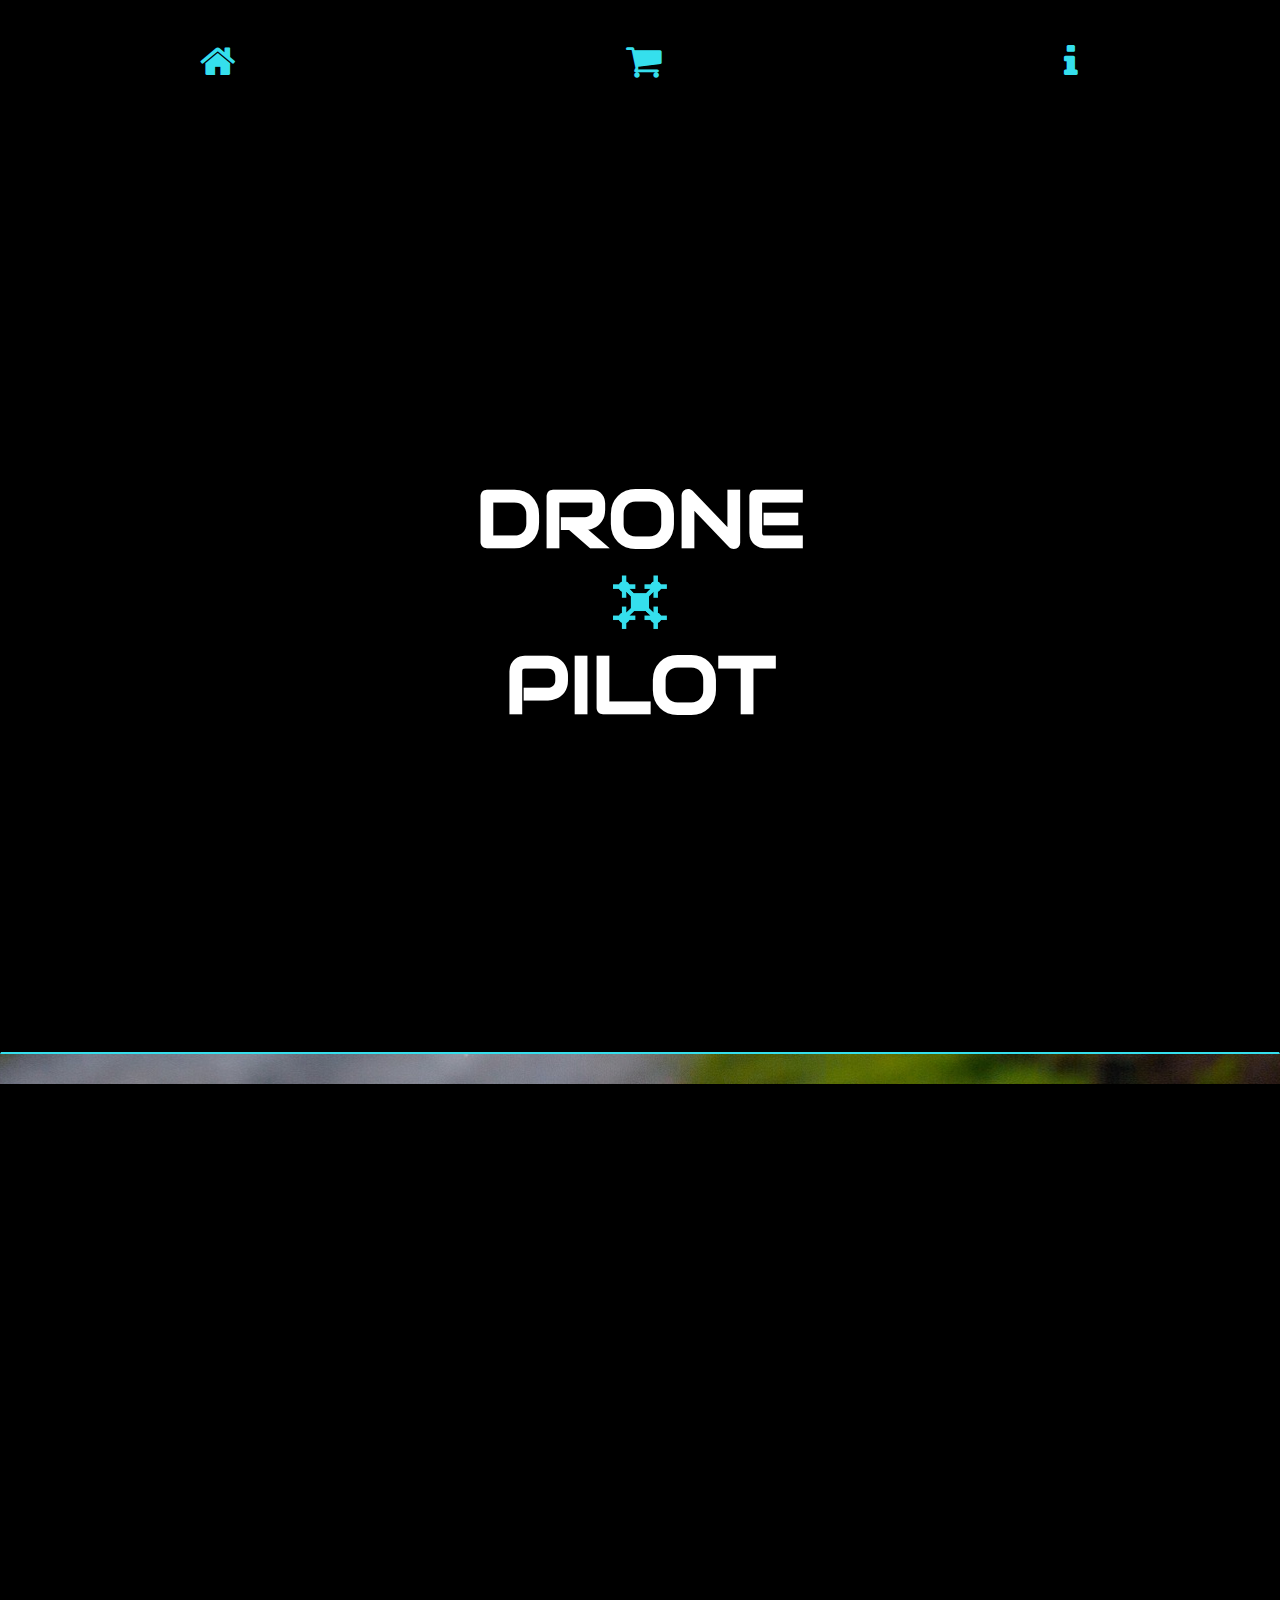
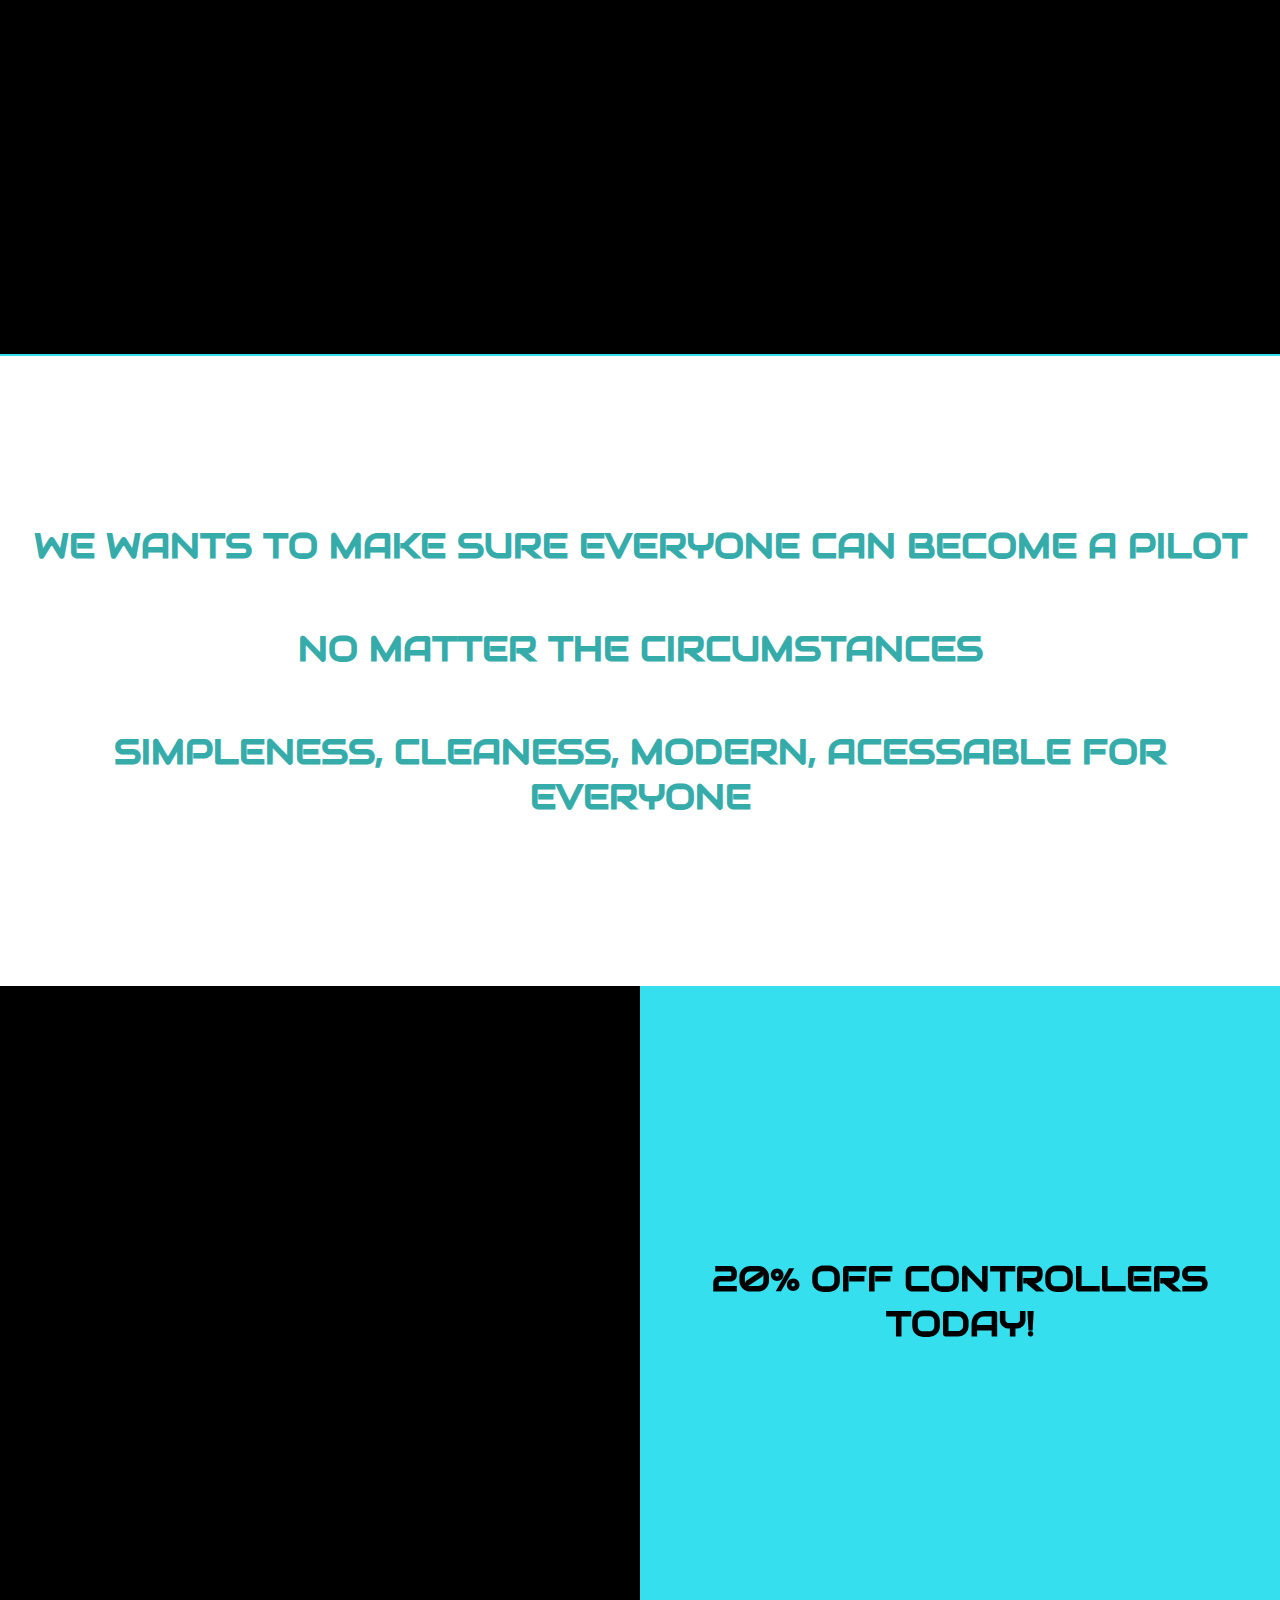
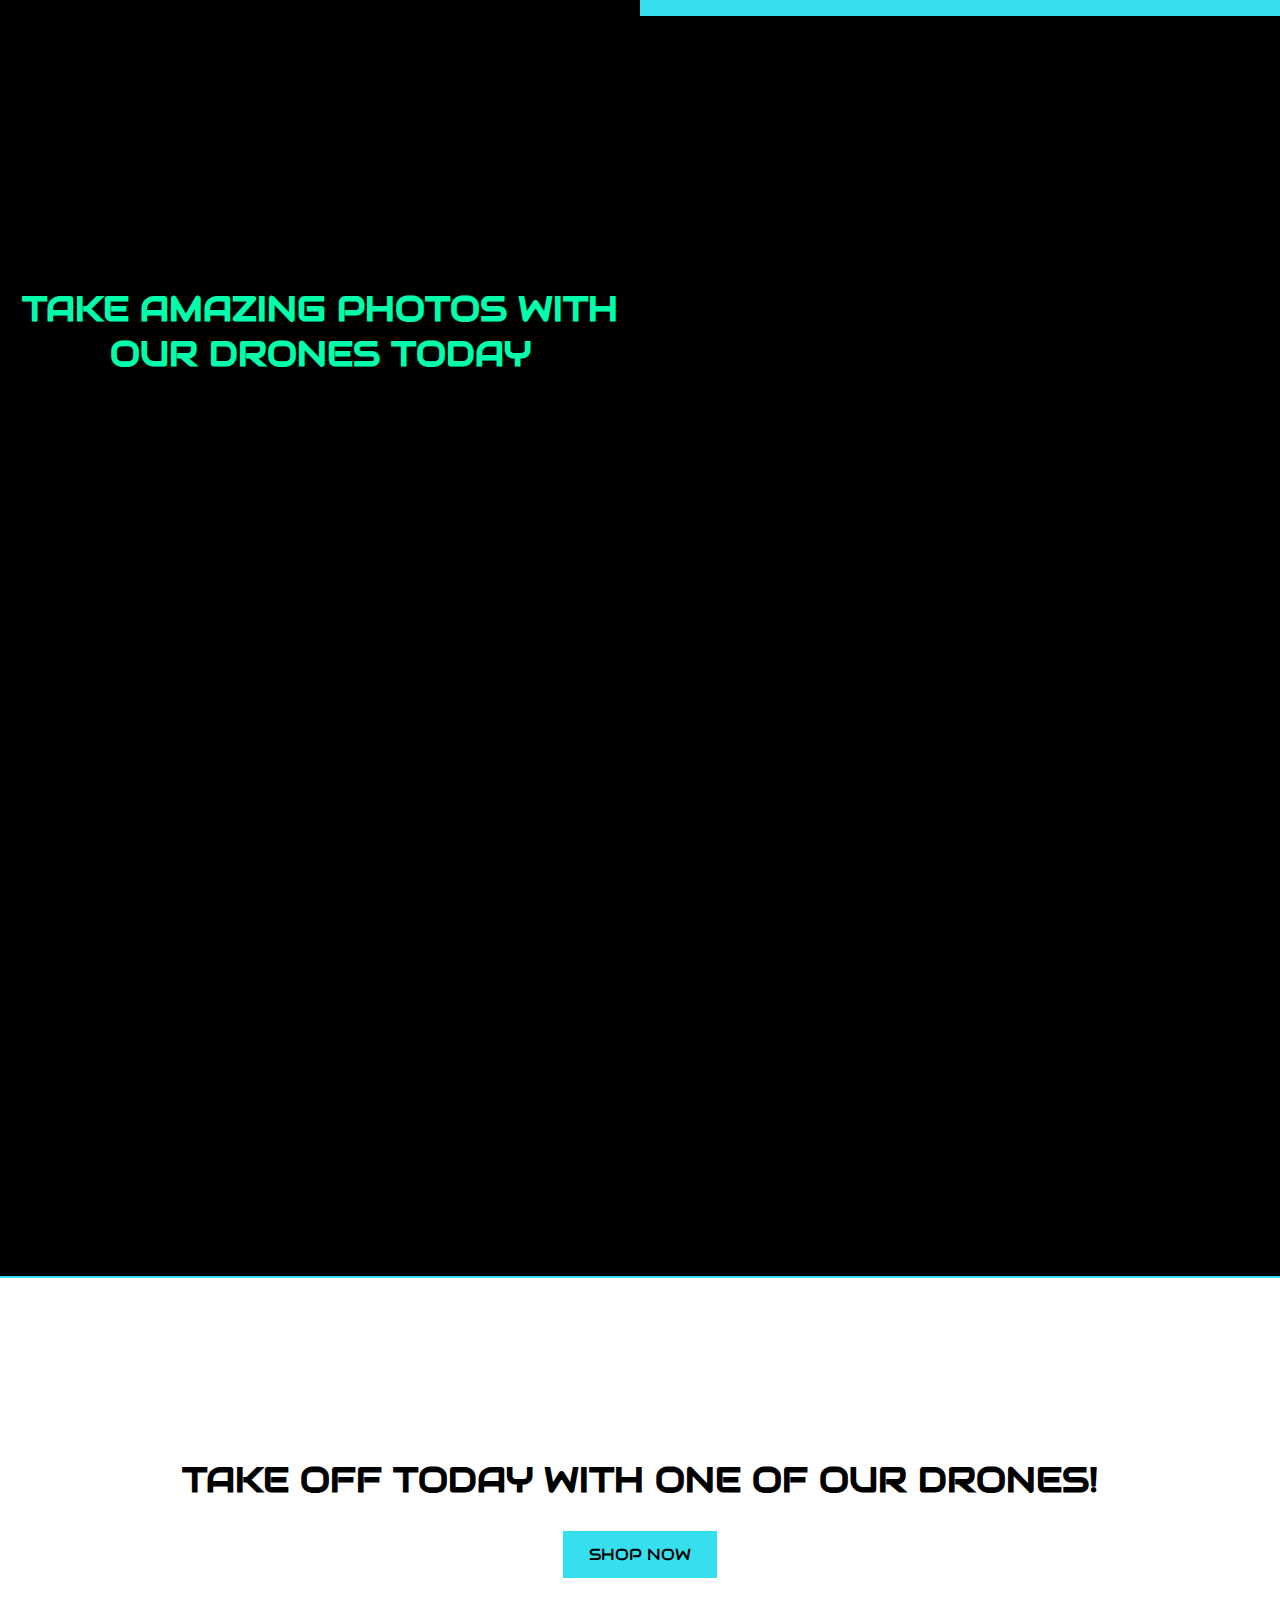
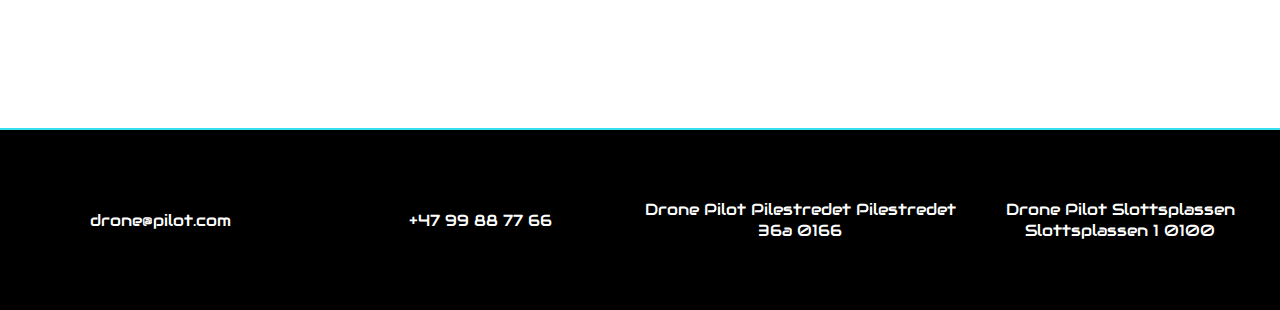
<file: index.html>
<!DOCTYPE html>
<html lang="en" dir="ltr">
  <head>
    <meta charset="utf-8">

    <link rel="stylesheet" href="style.css">
    <link rel="stylesheet" href="https://cdnjs.cloudflare.com/ajax/libs/font-awesome/4.7.0/css/font-awesome.min.css">
    <link href="https://fonts.googleapis.com/css2?family=Audiowide&display=swap" rel="stylesheet">
    <link href="https://fonts.googleapis.com/css2?family=Questrial&display=swap" rel="stylesheet">
    <!--Wix Logo Maker -->
    <link rel="icon" href="Bilder/Favi.png">

    <title>Drone Pilot</title>
  </head>
  <body>
    <header>
    <nav>
      <ul>
        <li>
          <span>
            <i class="fa fa-home" aria-hidden="true"></i>
          </span>
          <span>
            <a href="index.html">HOME</a>
          </span>
        </li>
        <li>
          <span>
            <i class="fa fa-shopping-cart" aria-hidden="true"></i>
          </span>
          <span>
            <a href="products.html">PRODUCTS</a>
          </span>
        </li>
        <li>
          <span>
            <i class="fa fa-info" aria-hidden="true"></i>
          </span>
          <span>
            <a href="aboutus.html">ABOUT US</a>
          </span>
        </li>
      </ul>
    </nav>
    </header>
    <main>
      <!--Wix Logo Maker -->
<h1 id="Header">DRONE <img src="bilder/Logo.png" alt="Logo">PILOT</h1>

<div id="Nyheter">

  <div id="NyheterBilde">

  </div>
  <div id="NyheterTekst">
    <h2>
      WE WANTS TO MAKE SURE EVERYONE CAN BECOME A PILOT
    </h2>
    <h2>NO MATTER THE CIRCUMSTANCES</h2>
    <h2>SIMPLENESS, CLEANESS, MODERN, ACESSABLE FOR EVERYONE</h2>

  </div>

  <div id="NyheterBilde2">

  </div>

  <div id="NyheterTekst2">
    <h2>
      20% OFF CONTROLLERS TODAY!
    </h2>
  </div>

    <div id="NyheterTekst3">
      <h2>
        TAKE AMAZING PHOTOS WITH OUR DRONES TODAY
      </h2>
  </div>

    <div id="NyheterBilde3">

    </div>

    <div id="NyheterBilde4">

    </div>
    <div id="NyheterBilde5">

    </div>

    <div id="NyheterTekst4">
      <h2>
        TAKE OFF TODAY WITH ONE OF OUR DRONES!
      </h2>
      <a id="KNAPP" href="products.html">SHOP NOW</a>
  </div>

  <footer>
    <a href="mailto: drone@pilot.com">drone@pilot.com</a>
    <p>+47 99 88 77 66</p>
    <p>Drone Pilot Pilestredet Pilestredet 36a 0166</p>
    <p>Drone Pilot Slottsplassen Slottsplassen 1 0100</p>
  </footer>

</div>
</main>

  </body>
</html>
</file>
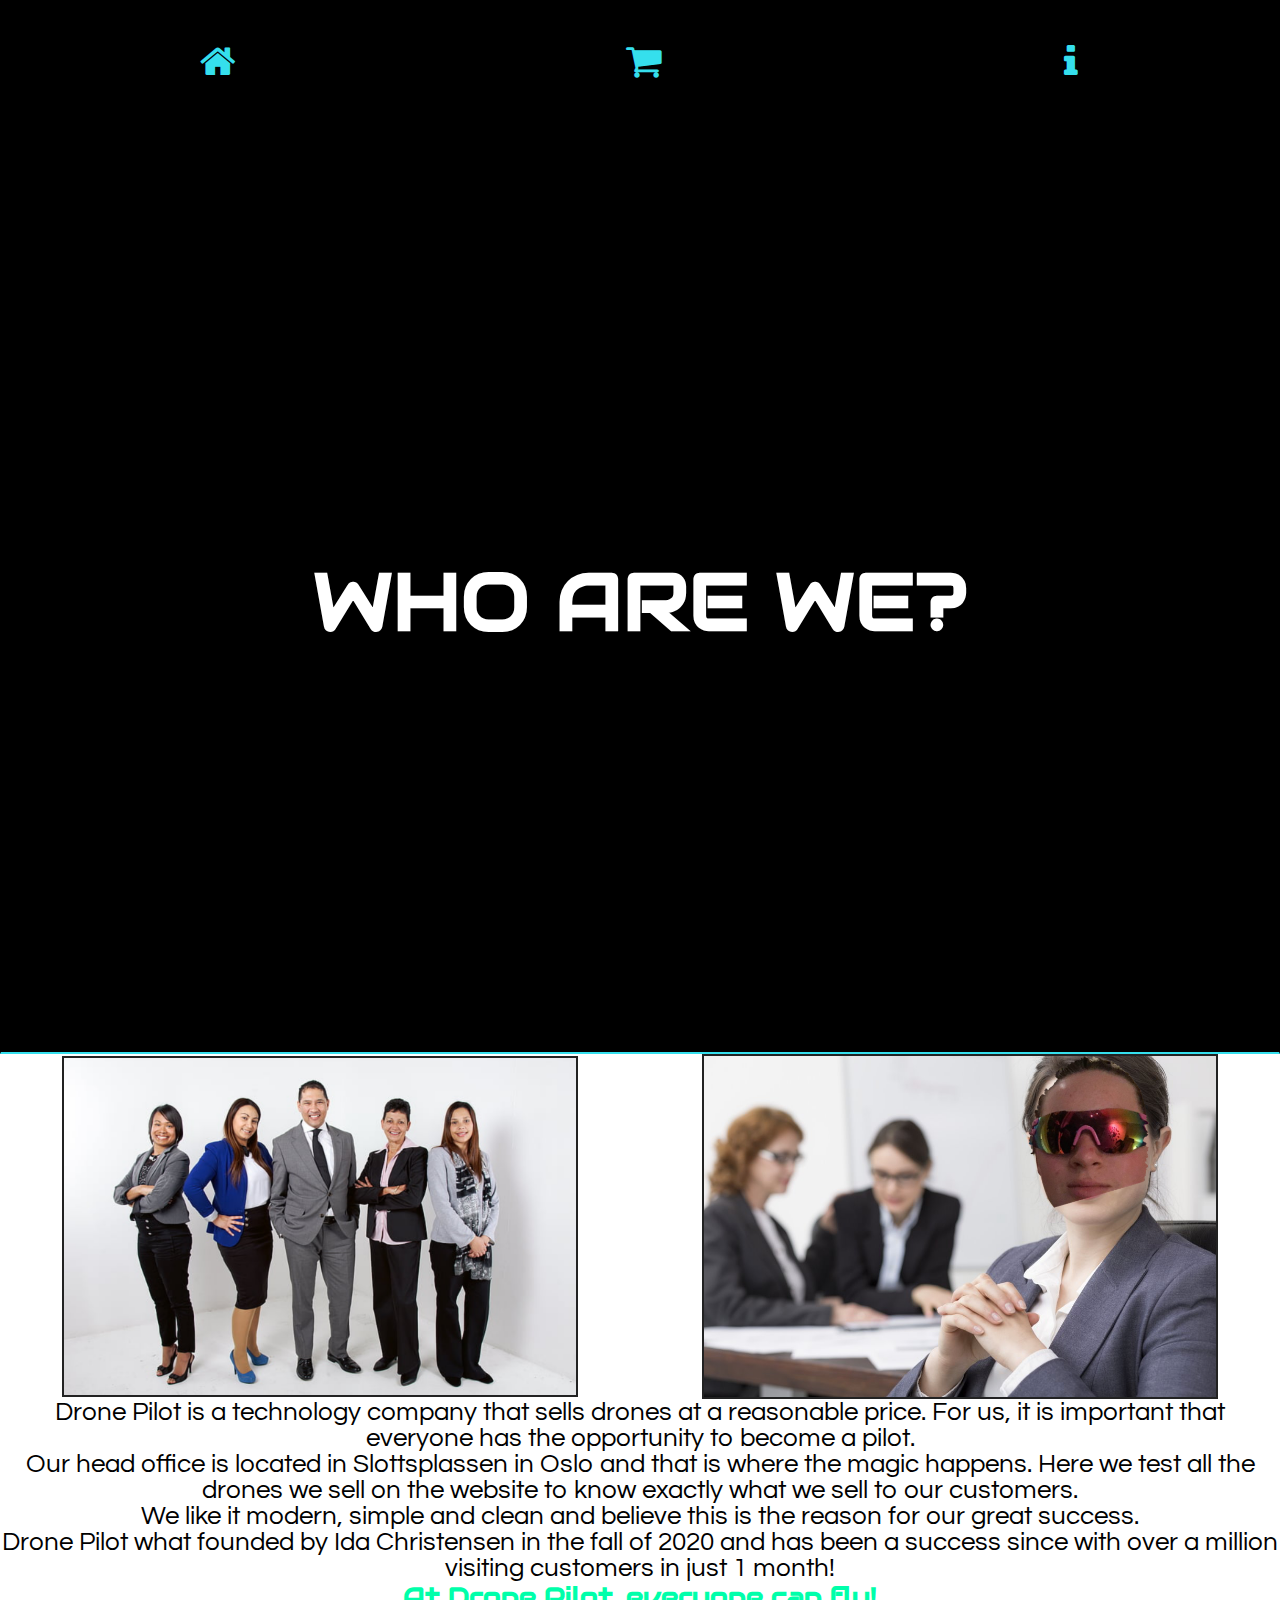
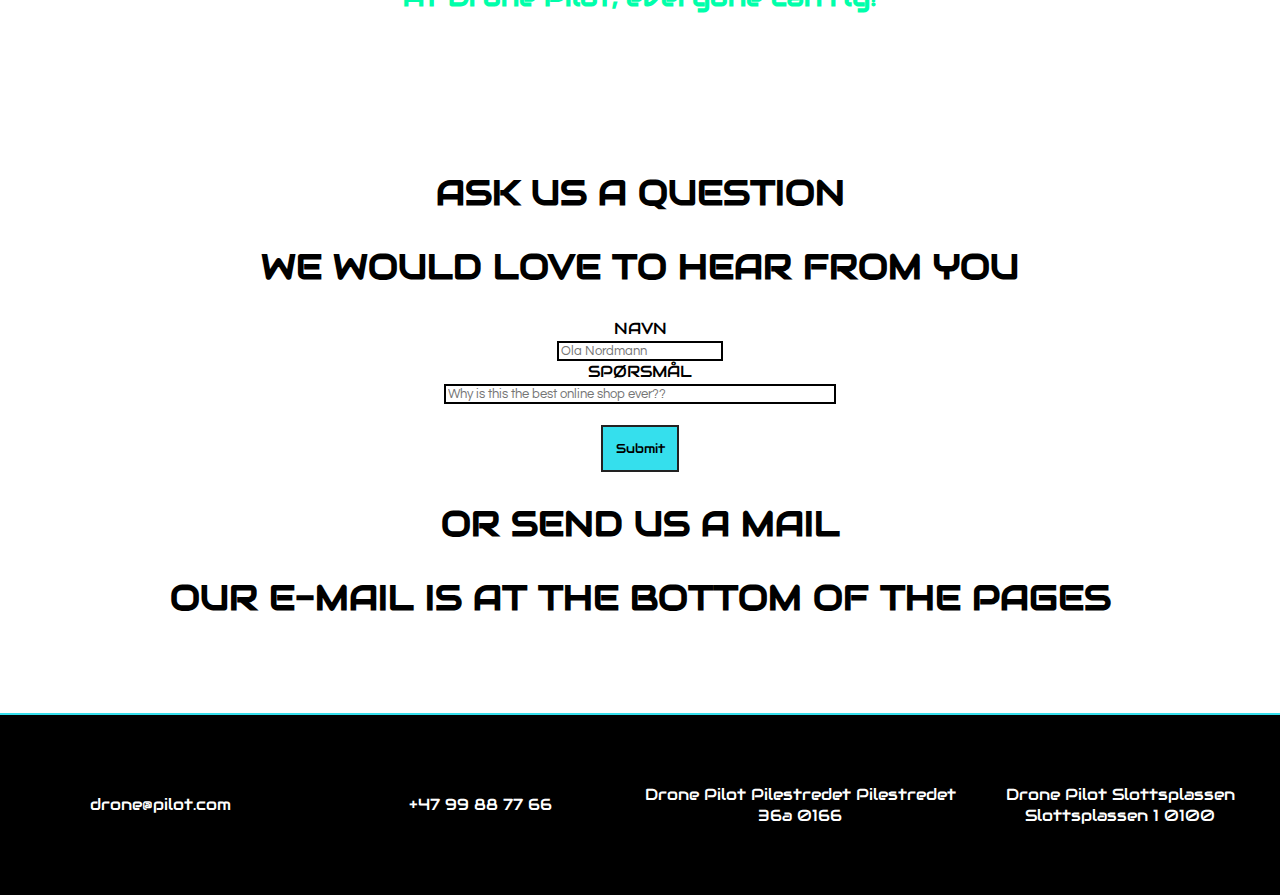
<file: aboutus.html>
<!DOCTYPE html>
<html lang="en" dir="ltr">
  <head>
    <meta charset="utf-8">

    <link rel="stylesheet" href="style.css">
    <link rel="stylesheet" href="https://cdnjs.cloudflare.com/ajax/libs/font-awesome/4.7.0/css/font-awesome.min.css">
    <link href="https://fonts.googleapis.com/css2?family=Audiowide&display=swap" rel="stylesheet">
    <link href="https://fonts.googleapis.com/css2?family=Questrial&display=swap" rel="stylesheet">
    <link rel="icon" href="Bilder/Favi.png">

    <title>Drone Pilot</title>
  </head>
  <body>

    <header>
    <nav>
      <ul>
        <li>
          <span>
            <i class="fa fa-home" aria-hidden="true"></i>
          </span>
          <span>
            <a href="index.html">HOME</a>
          </span>
        </li>
        <li>
          <span>
            <i class="fa fa-shopping-cart" aria-hidden="true"></i>
          </span>
          <span>
            <a href="products.html">PRODUCTS</a>
          </span>
        </li>
        <li>
          <span>
            <i class="fa fa-info" aria-hidden="true"></i>
          </span>
          <span>
            <a href="aboutus.html">ABOUT US</a>
          </span>
        </li>
      </ul>
    </nav>
    </header>
    <main>
      <h1 id="Header">WHO ARE WE?</h1>
      <div id="Company">
          <!-- https://www.pickpik.com/team-corporate-people-group-office-company-4375-->
          <img src="bilder/TheTeam.png" alt="ANsatte">
          <!--https://womenignitingchange.com/blog/four-key-elements-behind-successful-womens-leadership-program/ -->
          <img src="bilder/CompanyBOSS.png" alt="Sjefen">
        <div class="Tekst">
          <p>
            Drone Pilot is a technology company that sells drones at a reasonable price. For us, it is important that everyone has the opportunity to become a pilot.
          </p>
          <p>
            Our head office is located in Slottsplassen in Oslo and that is where the magic happens. Here we test all the drones we sell on the website to know exactly what we sell to our customers.
          </p>
          <p>
            We like it modern, simple and clean and believe this is the reason for our great success.
          </p>
          <p>
            Drone Pilot what founded by Ida Christensen in the fall of 2020 and has been a success since with over a million visiting customers in just 1 month!
          </p>
          <h4>
            At Drone Pilot, everyone can fly!
          </h4>
        </div>
      </div>

      <div id="skjema">
        <h2>ASK US A QUESTION</h2>
        <h2>WE WOULD LOVE TO HEAR FROM YOU</h2>
        <form action="aboutus.html">
          <label for="fname">NAVN</label><br>
            <input type="text" id="fname" name="fname" placeholder="Ola Nordmann"><br>
          <label for="quest">SPØRSMÅL</label><br>
            <input type="textbox" id="quest" name="quest" placeholder="Why is this the best online shop ever??"><br><br>
            <input id="submit" type="submit" value="Submit">

            <h2>OR SEND US A MAIL</h2>
            <h2>OUR E-MAIL IS AT THE BOTTOM OF THE PAGES</h2>
        </form>
      </div>

      <footer>
        <a href="mailto: drone@pilot.com">drone@pilot.com</a>
        <p>+47 99 88 77 66</p>
        <p>Drone Pilot Pilestredet Pilestredet 36a 0166</p>
        <p>Drone Pilot Slottsplassen Slottsplassen 1 0100</p>
      </footer>

    </main>



  </body>
</html>
</file>
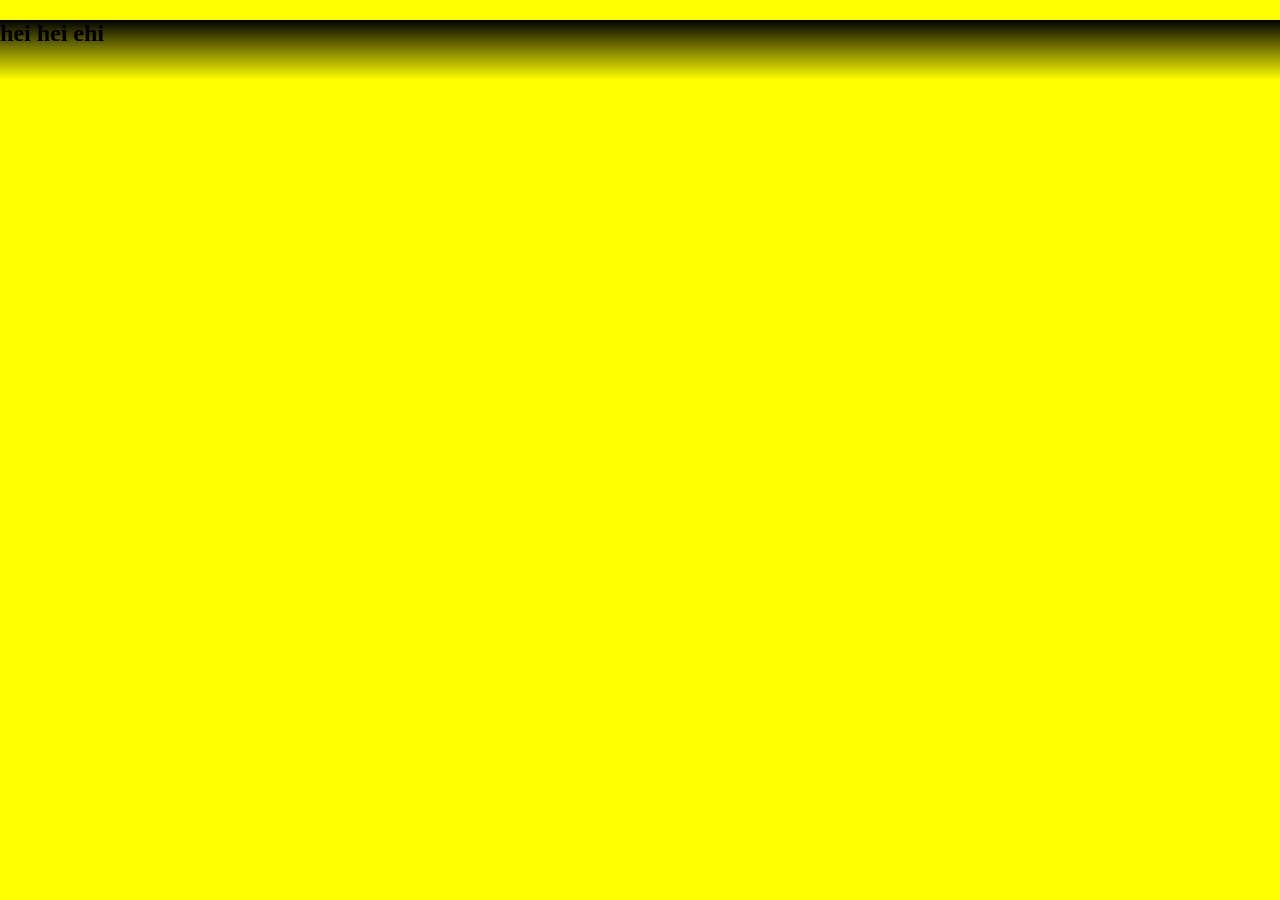
<file: noe.html>
<!DOCTYPE html>
<html lang="en" dir="ltr">
  <head>
    <link rel="stylesheet" href="noe.css">
    <meta charset="utf-8">
    <title></title>
  </head>
  <body>
<main>
    <div id="header">
      <h2>hei hei ehi</h2>
    </div>
</main>
  </body>
</html>
</file>
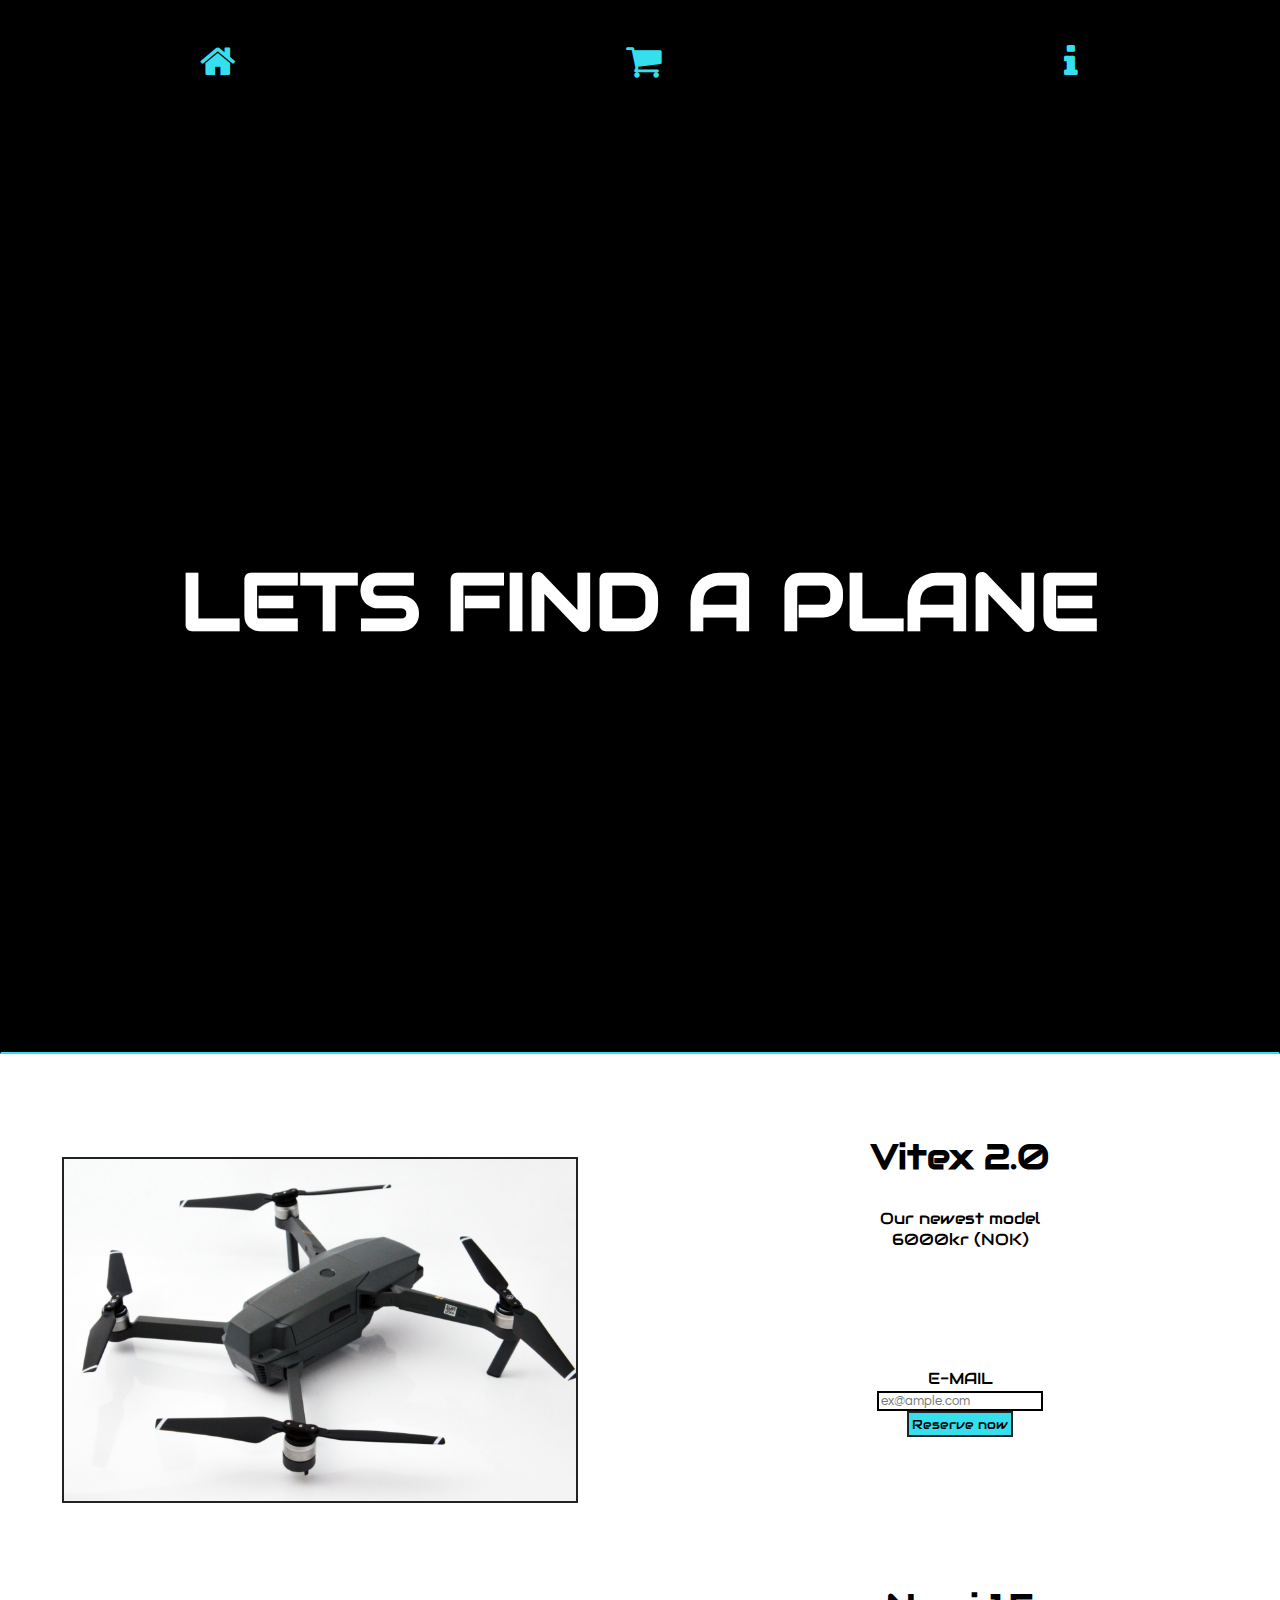
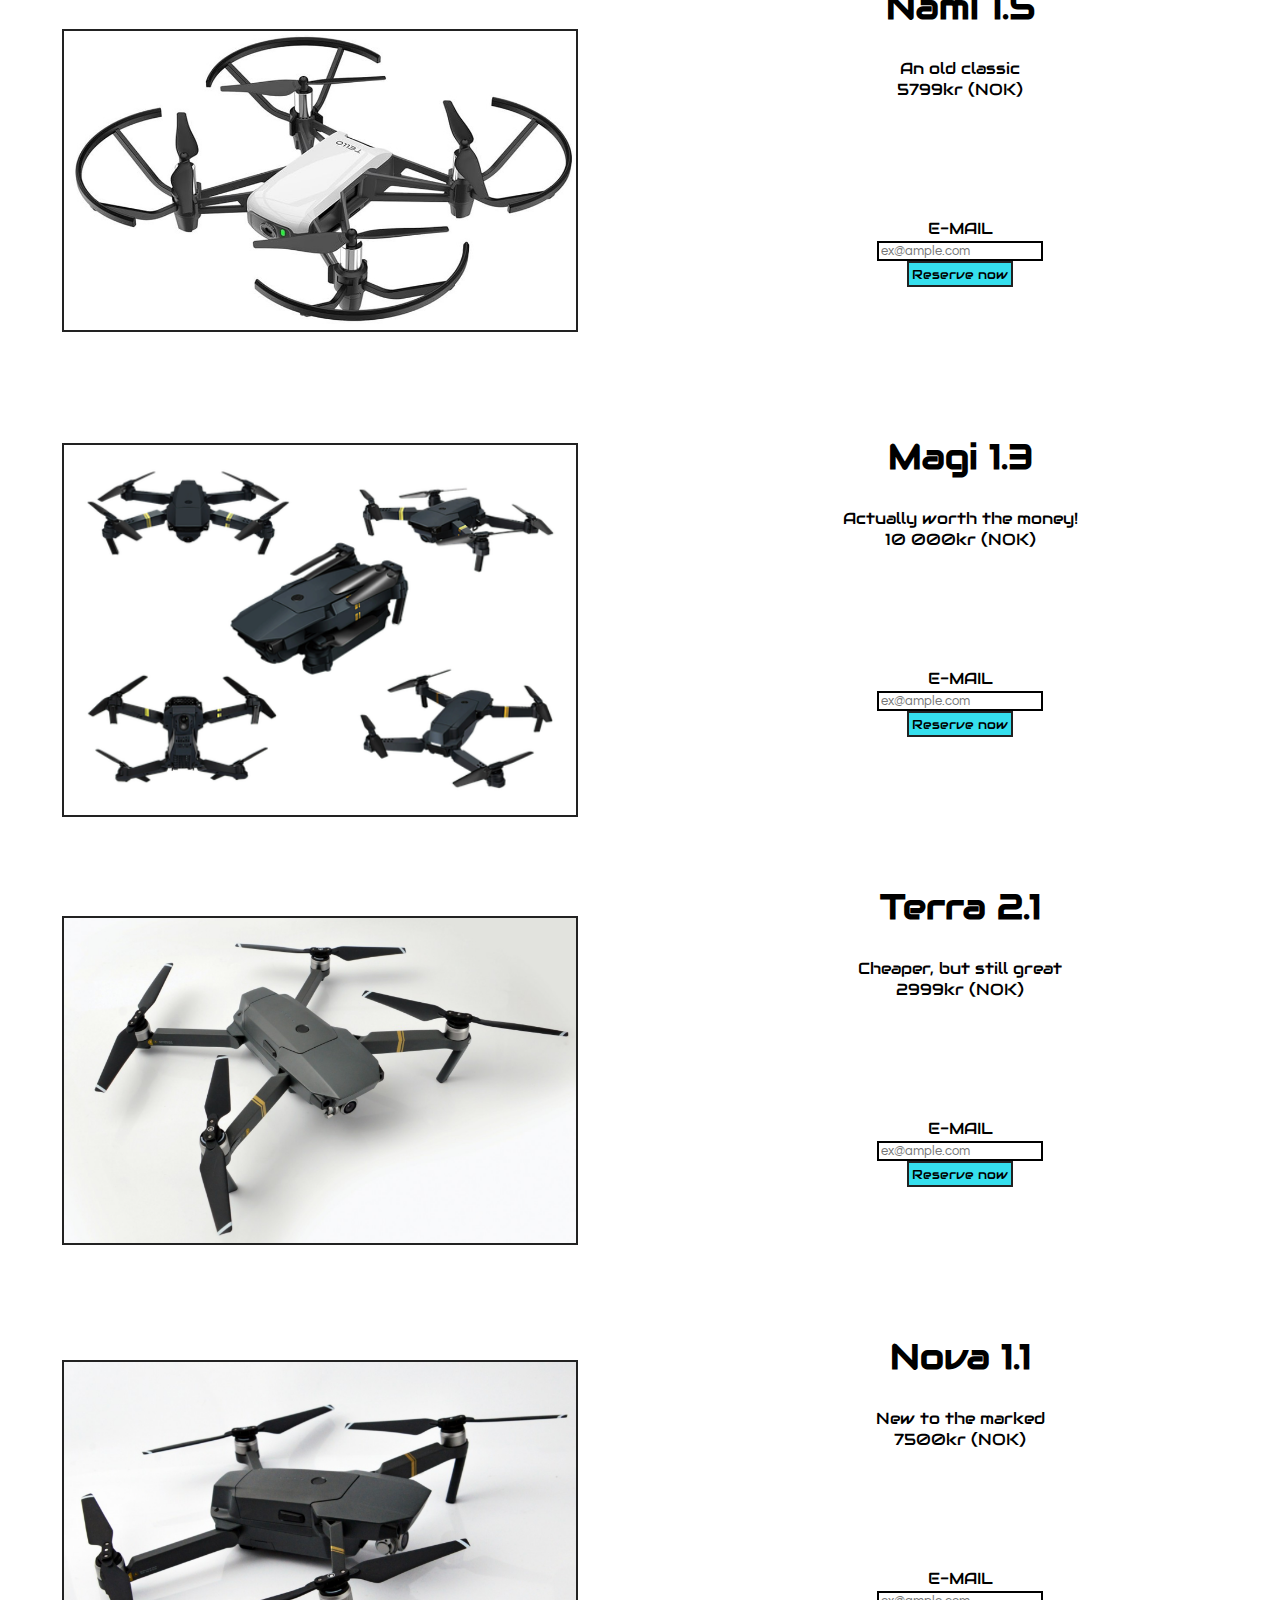
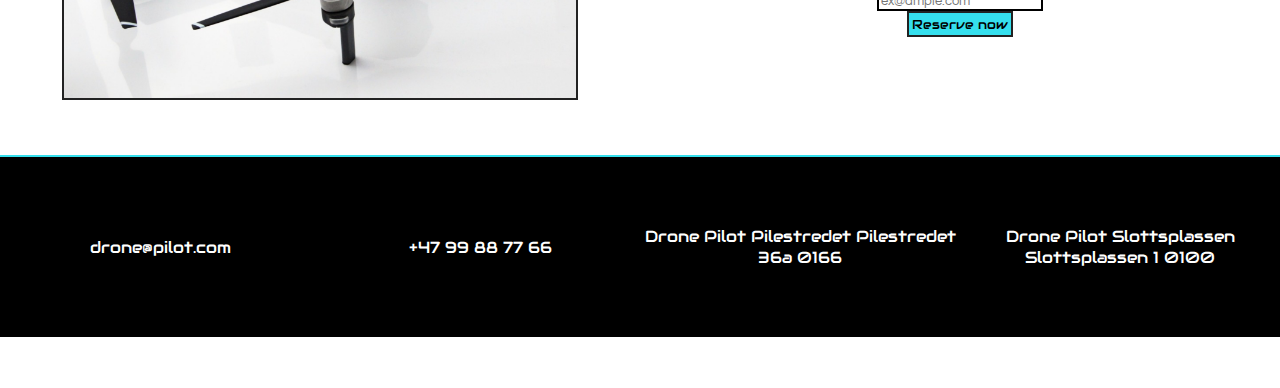
<file: products.html>
<!DOCTYPE html>
<html lang="en" dir="ltr">
  <head>
    <meta charset="utf-8">

    <link rel="stylesheet" href="style.css">
    <link rel="stylesheet" href="https://cdnjs.cloudflare.com/ajax/libs/font-awesome/4.7.0/css/font-awesome.min.css">
    <link href="https://fonts.googleapis.com/css2?family=Audiowide&display=swap" rel="stylesheet">
    <link href="https://fonts.googleapis.com/css2?family=Questrial&display=swap" rel="stylesheet">
    <link rel="icon" href="Bilder/Favi.png">

    <title>Drone Pilot</title>
  </head>
  <body>

    <header>
    <nav>
      <ul>
        <li>
          <span>
            <i class="fa fa-home" aria-hidden="true"></i>
          </span>
          <span>
            <a href="index.html">HOME</a>
          </span>
        </li>
        <li>
          <span>
            <i class="fa fa-shopping-cart" aria-hidden="true"></i>
          </span>
          <span>
            <a href="products.html">PRODUCTS</a>
          </span>
        </li>
        <li>
          <span>
            <i class="fa fa-info" aria-hidden="true"></i>
          </span>
          <span>
            <a href="aboutus.html">ABOUT US</a>
          </span>
        </li>
      </ul>
    </nav>
    </header>

    <main>

      <h1 id="Header">LETS FIND A PLANE</h1>

      <div id="Kjøpe">

        <div class="produkt">
          <!-- https://pxhere.com/nl/photo/1446071-->
          <img src="bilder/Vitex.png" alt="Product Vitex">
        </div>

        <div class="info">
          <h2>Vitex 2.0</h2>
          <p>Our newest model</p>
          <p>6000kr (NOK)</p>

          <form class="dronekjøp" action="products.html">
            <label for="mail">E-MAIL</label><br>
              <input type="text" id="mail" name="mail" placeholder="ex@ample.com">
            <input id="submit" type="submit" value="Reserve now">
          </form>
        </div>

        <div class="produkt">
          <!-- https://www.flickr.com/photos/dennissylvesterhurd/49238096152/in/[base64]>
          <img src="bilder/Nami.jpg" alt="Product Nami">
        </div>

        <div class="info">
          <h2>Nami 1.5</h2>
          <p>An old classic</p>
          <p>5799kr (NOK)</p>

          <form class="dronekjøp" action="products.html">
            <label for="mail">E-MAIL</label><br>
              <input type="text" id="mail" name="mail" placeholder="ex@ample.com">
            <input id="submit" type="submit" value="Reserve now">
          </form>
        </div>

        <div class="produkt">
          <!-- ??-->
          <img src="bilder/Magi.png" alt="Product Magi">
        </div>

        <div class="info">
          <h2>Magi 1.3</h2>
          <p>Actually worth the money!</p>
          <p>10 000kr (NOK)</p>

          <form class="dronekjøp" action="products.html">
            <label for="mail">E-MAIL</label><br>
              <input type="text" id="mail" name="mail" placeholder="ex@ample.com">
            <input id="submit" type="submit" value="Reserve now">
          </form>
        </div>

        <div class="produkt">
          <!-- ??-->
          <img src="bilder/Terra.png" alt="Product Terra">
        </div>

        <div class="info">
          <h2>Terra 2.1</h2>
          <p>Cheaper, but still great</p>
          <p>2999kr (NOK)</p>

          <form class="dronekjøp" action="products.html">
            <label for="mail">E-MAIL</label><br>
              <input type="text" id="mail" name="mail" placeholder="ex@ample.com">
            <input id="submit" type="submit" value="Reserve now">
          </form>
        </div>

        <div class="produkt">
          <!-- ??-->
          <img src="bilder/Nova.png" alt="Product Nova">
        </div>

        <div class="info">
          <h2>Nova 1.1</h2>
          <p>New to the marked</p>
          <p>7500kr (NOK)</p>

          <form class="dronekjøp" action="products.html">
            <label for="mail">E-MAIL</label><br>
              <input type="text" id="mail" name="mail" placeholder="ex@ample.com">
            <input id="submit" type="submit" value="Reserve now">
          </form>
        </div>

        <footer>
          <a href="mailto: drone@pilot.com">drone@pilot.com</a>
          <p>+47 99 88 77 66</p>
          <p>Drone Pilot Pilestredet Pilestredet 36a 0166</p>
          <p>Drone Pilot Slottsplassen Slottsplassen 1 0100</p>
        </footer>
      </div>
    </main>



  </body>
</html>
</file>
<file: style.css>
body {
  padding: 0;
  margin: 0;
  height: 100vh;
  width: 100vw;
  display: grid;
  background: black;
  font-family: 'Audiowide';
}

h1{
  font-size: 70px;
}

h2 {
  font-size: 35px;
}

h3 {
  font-size: 30px;
}

nav{
  width: 100vw;
  height: 15vh;
}

ul {
  padding: 0;
  display: grid;
  grid-template: column;
  grid-template-columns: repeat(3, 1fr);
  justify-content: space-around;
  align-items: center;
}

li {
  grid-column: 1fr;
  list-style-type: none;
  height: 10vh;
  width: auto;
  overflow:hidden;
  margin-left: 2%;
}

li img {
  height: 10vh;
  width: auto;
}

li>span {
  display: grid;
  height: 100%;
  width: 100%;
  justify-content:center;
  align-items: center;
  transition: 0.5s;

}

li>span:nth-child(1){
  color: #35DFED;

  font-size: 3vw;
}

li>span:nth-child(2){
  background-color: black;
}

li:hover span {
  transform: translateY(-100%);
}

li a {
  color: white;
  text-decoration: none;
  font-family: 'Audiowide';
  font-size: 20px;
}

#Header {
  font-size: 80px;
  background: black;
  color: white;
  height: 100vh;
  display: flex;
  flex-direction: column;
  justify-content:center;
  text-align: center;
  border-bottom: solid 2px #35DFED;

}

#Header img {
  width: 5vw;
  height: auto;
  margin: 0 auto;
}

h3 {
  font-family: 'Questrial';
  text-align: center;
  color: white;
  font-size: 3vw;
  margin: 0;
}

h1 {
  text-align: center;
  background-color: White;
  color: Black;
  height: 100%;
  margin:0;
  border: solid 1px black;
}

#Nyheter {
  max-height: 70vh;
  max-width: 100vw;
  display: grid;
  grid-template-columns: 1fr 1fr;
}

/*
grid-column-start: 1;
grid-column-end: 3;
*/

#NyheterBilde {
  grid-column-start: 1;
  grid-column-end: 3;
  height: 100vh;
  width: 100vw;
  /* https://pixabay.com/no/photos/drone-sykkel-natur-overv%C3%A5king-3419851/
 */
  background-image: url("bilder/Drone1.png");
  background-repeat:no-repeat;
  background-position: center;
  background-attachment:fixed;

}

#NyheterTekst {
  grid-column-start: 1;
  grid-column-end: 3;
  height: 70vh;
  width: 100vw;
  background-color: White;
  border-top: solid 2px #35DFED;
  display: flex;
  flex-direction: column;
  justify-content:center;
  text-align: center;
}

#NyheterTekst h2 {
  color: #35acaa;
}



#NyheterTekst2 {
  grid-column: 1fr;
  height: 70vh;
  width: 50vw;
  background-color:#35DFED;
  color: black;
  display: flex;
  flex-direction: column;
  justify-content:center;
  text-align: center;
}


/*https://codemyui.com/color-swoosh-through-text-animation/*/
#NyheterTekst2 h2 {
  text-transform: uppercase;
  background: linear-gradient(to right, #000000 50%, #25bFcD 50%);
  background-size: auto auto;
  background-clip: border-box;
  background-size: 200% auto;
  background-clip: text;
  text-fill-color: transparent;
  -webkit-background-clip: text;
  -webkit-text-fill-color: transparent;
  animation: textclip 1.5s linear infinite;
  display: inline-block;
}

@keyframes textclip {
    to {
        background-position: 200% center;
    }
}

#NyheterBilde2 {
  grid-column: 1fr;
  height: 70vh;
  width: 50vw;
  /* https://www.pxfuel.com/en/free-photo-xvlgh */
  background-image: url("bilder/DRONE2.jpg");
  background-repeat:no-repeat;
  background-position: center;
  background-attachment:fixed;
}

#NyheterTekst3 {
  grid-column: 1fr;
  height: 70vh;
  width: 50vw;
  background-color:#000000;
  color: #00ffaa;
  display: flex;
  flex-direction: column;
  justify-content:center;
  text-align: center;
}

#NyheterBilde3 {
  grid-column: 1fr;
  height: 70vh;
  width: 50vw;
  /* https://pixabay.com/it/photos/drone-volano-tramonto-sunrise-mare-3819901/
 */
  background-image: url("bilder/HimmeDrone.png");
  background-repeat:no-repeat;
  background-position: center;
  background-attachment:fixed;
}

#NyheterBilde4 {
  grid-column: 1fr;
  height: 70vh;
  width: 50vw;
  /* https://pixabay.com/it/photos/drone-volano-tramonto-sunrise-mare-3819901/
 */
  background-image: url("bilder/HimmeDrone.png");
  background-repeat:no-repeat;
  background-position: center;
  background-attachment:fixed;
}

#NyheterBilde5 {
  grid-column: 1fr;
  height: 70vh;
  width: 50vw;
  /* https://www.tedeytan.com/2019/03/02/30579 */
  background-image: url("bilder/dronebilde2.jpg");
  background-repeat:no-repeat;
  background-attachment: fixed;
}

#NyheterTekst4 {
  grid-column-start: 1;
  grid-column-end: 3;
  height: 50vh;
  width: 100vw;
  background-color: White;
  border-top: solid 2px #35DFED;
  display: flex;
  flex-direction: column;
  justify-content:center;
  text-align: center;
}

#NyheterTekst4 #KNAPP {
  background-color:#35DFED;
  width: 10vw;
  display: block;
  margin: 0 auto;
  padding: 1%;
  text-decoration: none;
  color: black;
}

#NyheterTekst4 #KNAPP:hover {
  background-color: black;
  color:#35DFED;
}


#Company {
  display: grid;
  color: white;
  grid-template-columns: 1fr 1fr;
  background: black;
  background-color: white;

}

#Company h4 {
  margin: 0;
  text-align: center;
  color:#00ffaa ;
}


#Company img {
  grid-column: 1fr;
  width: 40vw;
  height:auto;
  display:block;
  margin: auto;
  border: solid 2px #222222;
}

.Tekst {
  margin-top: 0;
  grid-column-start: 1;
  grid-column-end: 3;
  grid-column: 2fr;
  padding: 0 0 5% 0;
  font-size: 2vw;
  background-color: white;
  color: black;
}

.Tekst p {
  grid-column: 2fr;
  text-align:center;
  font-family: 'Questrial';
}

#skjema{
  background: white;
  padding: 5% 0;
  text-align: center;
}

form {
  text-align: center;
  display: block;
  margin: auto;

}

input {
  font-family:'Questrial';
  border: solid black 2px;
}

#quest {
  width: 30vw;
  height: auto;
}

#submit {
  font-family:'Audiowide';
  padding: 1%;
  background-color: #35DFED;
  border: solid 2px #222222;
}

#submit:hover{
  background-color: black;
  color:#35DFED;
}

#Kjøpe {
  display: grid;
  grid-template-columns: 1fr 1fr;
  height: auto;
  width: 100vw;
  background: white;
  padding: 4% 0;
}

.produkt {
  grid-column: 1fr;
  width: 50vw;
  background-color: white;
  display: flex;
  justify-content: center;
  align-items: center;
}

.produkt img {
  max-width: 40vw;
  height: auto;
  display: block;
  margin: 0 auto;
  border: solid 2px #222222;
}

.info {
  grid-column: 1fr;
  width: 50vw;
  height: 50vh;
  background: white;
  padding: 0;
  margin: 0;
  display: flex;
  flex-direction: column;
  justify-content:center;
  text-align: center;
}

.info h1, p {
  margin: 0;
}

footer {
  grid-column-start: 1;
  grid-column-end: 3;
  background-color: black;
  height: 20vh;
  width: 100vw;
  color: White;
  display: grid;
  grid-template-columns: repeat(4, 1fr);
  border-top: #35DFED 2px solid;
}

footer a {
  display: flex;
  flex-direction: column;
  justify-content:center;
  text-align: center;
  text-decoration: none;
  color: white;
}

footer p {
  display: flex;
  flex-direction: column;
  justify-content:center;
  text-align: center;
}

footer img {
  display: block;
  margin: 0 auto;
  height: 20vh;
}


@media screen and (max-width: 768px){

#Header {
  font-size: 30px;
}

h1 {
font-size: 30px;
}

h2 {
font-size: 20px;
}

h3 {
font-size: 15px;
}

  p, a  {
    font-size: 12px;
  }

  ul {
    display: grid;
    grid-template: column;
    grid-template-columns: repeat(1, 1fr);
    justify-content: center;
    align-items: center;
    margin: 0;
  }

  nav{
    width: 100vw;
    height: 30vh;
  }

  li>span:nth-child(1){
    color: #35DFED;

    font-size: 5vw;
  }

  #Header {
    height: 60vh;

  }

  #Nyheter {
    display: grid;
    grid-template-columns: 1fr;
  }

  #NyheterTekst {
    grid-column-start: 1;
    grid-column-end: 2;
  }

  #NyheterBilde {
    grid-column-start: 1;
    grid-column-end: 2;
  }

  #NyheterBilde2, #NyheterBilde3, #NyheterBilde4, #NyheterBilde5, #NyheterTekst2, #NyheterTekst3, #NyheterTekst4 {
    width: 100vw;
  }

  #NyheterTekst4 {
    grid-column-start: 1;
    grid-column-end: 2;
  }

  #Company {
    grid-template-columns: 1fr;
  }

  #Kjøpe {
    display: grid;
    grid-template-columns: 1fr;
    height: 100vh;
    width: 100vw;
    background: white;
    padding: 4% 0;
  }
  .produkt {
    grid-column: 1fr;
    width: 100vw;
    height: 50vh;
  }

  .info {
    grid-column: 1fr;
    width: 100vw;
    height: 50vh;
  }

  footer {
    grid-column-start: 1;
    grid-column-end: 2;
    background-color: black;
    height: 20vh;
    width: 100vw;
    color: White;
    display: grid;
    grid-template-columns: repeat(1, 1fr);
    border-top: #35DFED 2px solid;
  }

}

@media screen and (max-width: 768px){
  ul {
    padding: 0;
    display: grid;
    grid-template: rows;
    grid-template-rows: repeat(3, 1fr);
    justify-content: space-around;
    align-items: center;
  }

  #Header {
    font-size: 40px;
  }

  h1 {
  font-size: 30px;
  }

  h2 {
  font-size: 25px;
  }

  h3 {
  font-size: 20px;
  }

    p, a  {
      font-size: 18px;
    }
}
@media screen and (max-width: 900px){

  #Header {
    font-size: 60px;
  }

  h1 {
  font-size: 30px;
  }

  h2 {
  font-size: 30px;
  }

  h3 {
  font-size: 25px;
  }

    p, a  {
      font-size: 20px;
    }
}
</file>
<file: noe.css>
body {
  background-color: yellow;
  margin: 0;
  padding: 0;
}

#header{
  padding: 0;
  background-image: linear-gradient(black, transparent);
  height: 60px;
  width: 100%;
  margin: 0;
}
</file>
